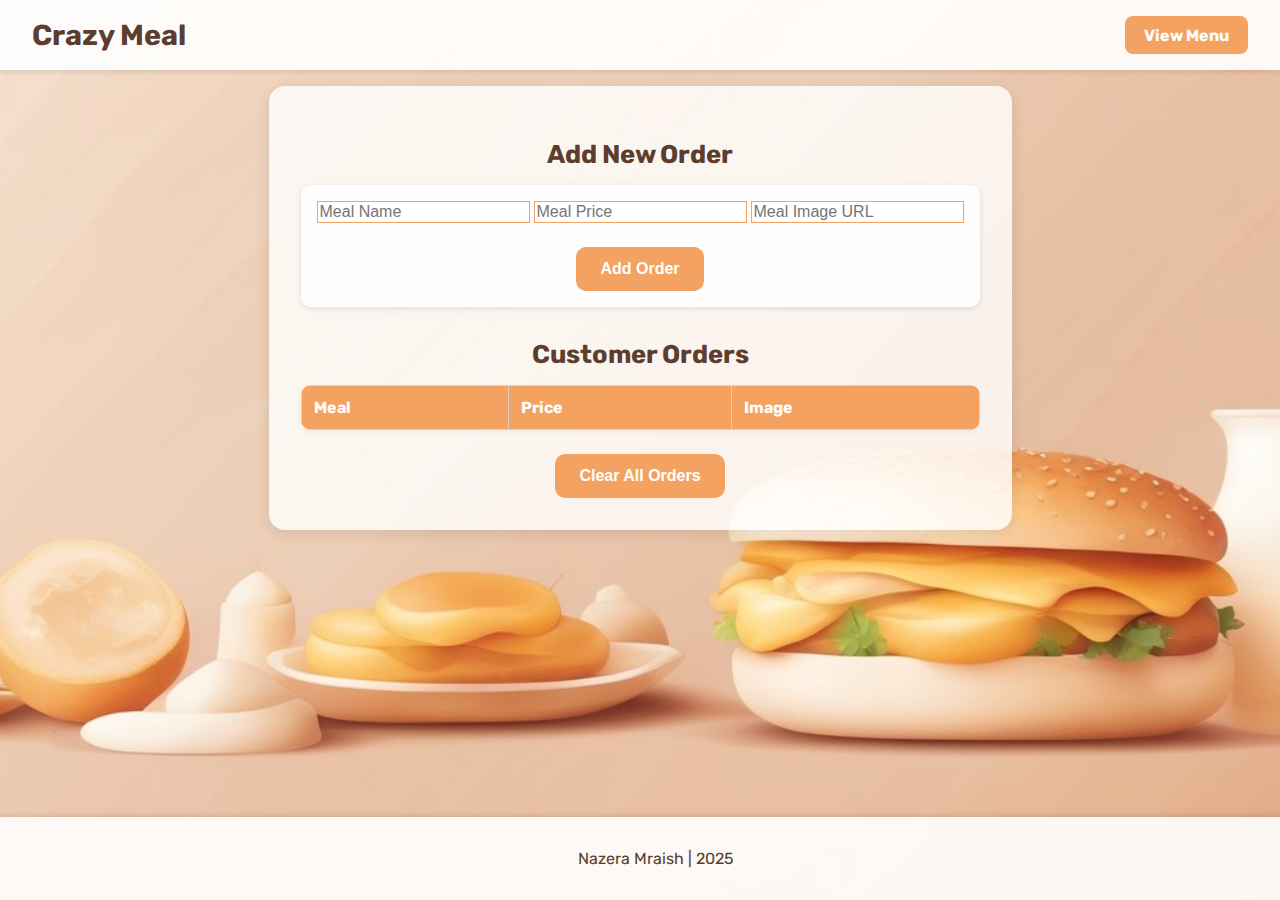
<file: index.html>
<!DOCTYPE html>
<html lang="en">
<head>
  <meta charset="UTF-8" />
  <title>Crazy Meal - Home</title>
  <link rel="stylesheet" href="css/style.css" />
  <script defer src="js/app.js"></script>
</head>
<body>
  <header>
  <div class="nav">
    <h1>Crazy Meal</h1>
    <a href="menu.html">View Menu</a>
  </div>
</header>


  <main>
    <h2>Add New Order</h2>
    <form id="orderForm">
      <input type="text" id="mealName" placeholder="Meal Name" required />
      <input type="number" id="mealPrice" placeholder="Meal Price" required />
      <input type="text" id="mealImage" placeholder="Meal Image URL" required />
      <button type="submit">Add Order</button>
    </form>

    <h2>Customer Orders</h2>
    <table id="ordersTable">
      <thead>
        <tr>
          <th>Meal</th>
          <th>Price</th>
          <th>Image</th>
        </tr>
      </thead>
      <tbody></tbody>
    </table>

    <button id="clearOrders">Clear All Orders</button>
  </main>

  <footer>
    <p> Nazera Mraish | 2025</p>
  </footer>
</body>
</html>
</file>
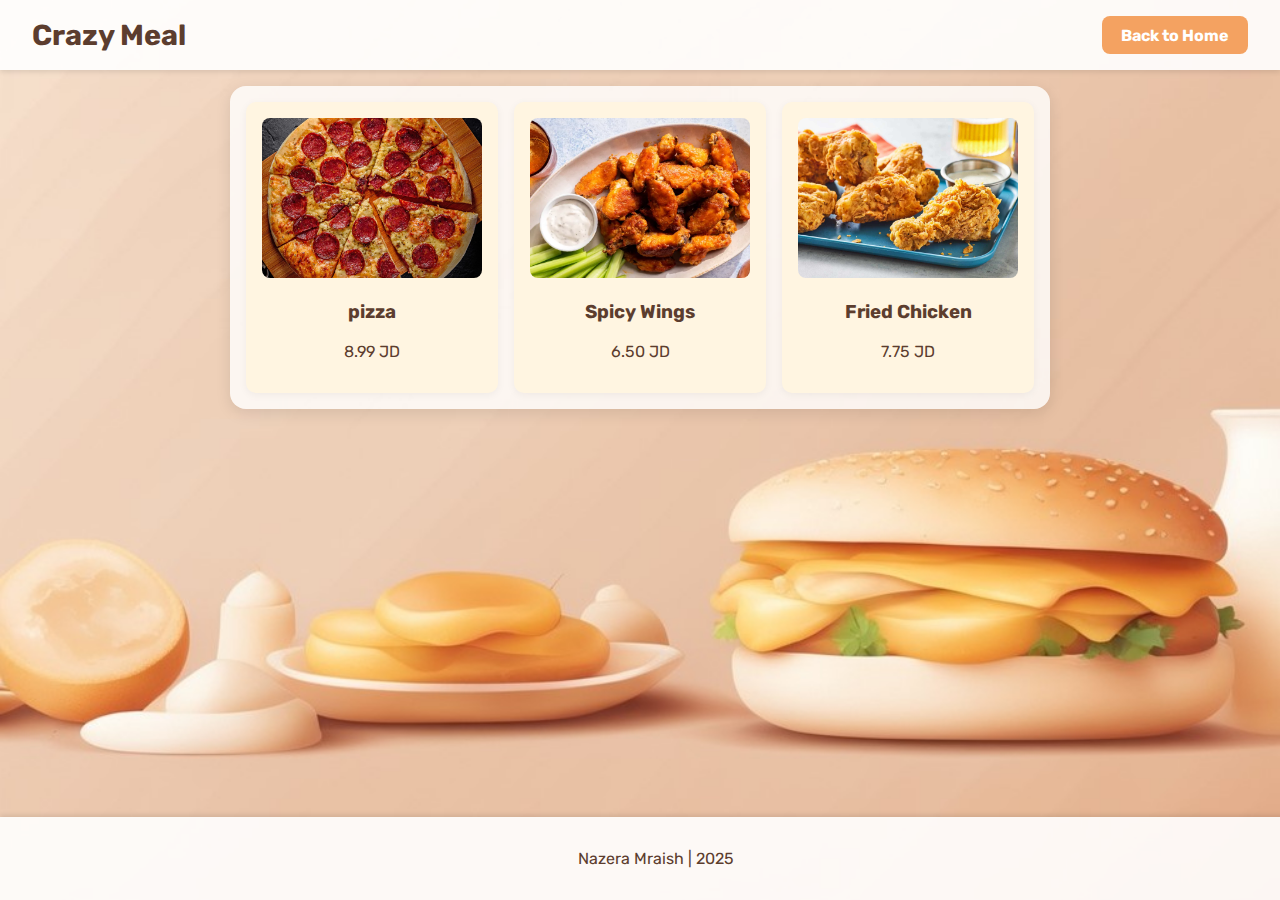
<file: menu.html>
<!DOCTYPE html>
<html lang="en">
<head>
  <meta charset="UTF-8" />
  <title>Crazy Meal - Menu</title>
  <link rel="stylesheet" href="css/style.css" />
</head>
<body>
   <header>
  <div class="nav">
    <h1>Crazy Meal</h1>
    <a href="index.html">Back to Home</a>
  </div>
</header>

  <main class="menu">
    <div class="card">
      <img src="images/pizza.webp" alt="pizza" />
      <h3>pizza</h3>
      <p>8.99 JD</p>
    </div>
    <div class="card">
      <img src="images/SpicyWings.webp" alt="Spicy Wings" />
      <h3>Spicy Wings</h3>
      <p>6.50 JD</p>
    </div>
    <div class="card">
      <img src="images/friedchicken.jpg" alt="Fried Chicken" />
      <h3>Fried Chicken</h3>
      <p>7.75 JD</p>
    </div>
  </main>

  <footer>
    <p>Nazera Mraish | 2025</p>
  </footer>
</body>
</html>
</file>
<file: css/style.css>
@import url('https://fonts.googleapis.com/css2?family=Rubik&display=swap');

body {
  font-family: 'Rubik', sans-serif;
  margin: 0;
  padding: 0;
  min-height: 100vh;
  background-image: url("../images/bg.jpg"); 
  background-size: cover;
  background-repeat: no-repeat;
  background-position: center;
  color: #5c3d2e; 
  display: flex;
  flex-direction: column;
}

header {
  background-color: rgba(255, 255, 255, 0.9);
  padding: 1rem 2rem;
  box-shadow: 0 2px 5px rgba(0,0,0,0.1);
}

.nav {
  display: flex;
  justify-content: space-between;
  align-items: center;
}

.nav h1 {
  margin: 0;
  font-size: 1.8rem;
  color: #5c3d2e;
}

.nav a {
  text-decoration: none;
  background-color: #f4a261;
  color: white;
  padding: 0.6rem 1.2rem;
  border-radius: 8px;
  font-weight: bold;
  transition: background-color 0.3s ease;
}

.nav a:hover {
  background-color: #e76f51;
}

footer {
  background-color: rgba(255, 255, 255, 0.9);
  color: #5c3d2e;
  text-align: center;
  padding: 1rem;
  position: relative;
  bottom: 0;
  width: 100%;
  box-shadow: 0 -2px 5px rgba(0,0,0,0.1);
  margin-top: auto;
}

main {
  background-color: rgba(255, 255, 255, 0.8);
  margin: 1rem auto;
  padding: 2rem;
  max-width: 800px;
  border-radius: 16px;
  box-shadow: 0 4px 15px rgba(0,0,0,0.1);
}

main h2 {
  text-align: center;
  color: #5c3d2e;
  margin-bottom: 1rem;
  font-size: 1.6rem;
}

form {
   background-color: rgba(255, 255, 255, 0.9);
  padding: 1rem;
  border-radius: 10px;
  box-shadow: 0 2px 6px rgba(0, 0, 0, 0.1);
  margin-bottom: 2rem;
}

form input {
  font-size: 1rem;
  border: 1px solid #ccc;
  border-color: #f4a261;
  color: #5c3d2e;
}

form button {
  display: block;
  margin: 1.5rem auto 0;
  padding: 0.8rem 1.5rem;
  background-color: #f4a261;
  color: white;
  border: none;
  border-radius: 10px;
  font-weight: bold;
  font-size: 1rem;
  cursor: pointer;
  transition: background-color 0.3s ease;
}

form button:hover {
  background-color: #e76f51;
}

#ordersTable {
  width: 100%;
  border-collapse: collapse;
  margin-top: 1rem;
  background-color: rgba(255, 255, 255, 0.9);
  border-radius: 10px;
  overflow: hidden;
  box-shadow: 0 2px 6px rgba(0, 0, 0, 0.05);
}

#ordersTable th {
  background-color: #f4a261;
  color: white;
  font-weight: bold;
  text-align: left;
}

#ordersTable td,
#ordersTable th {
  padding: 0.75rem;
  border: 1px solid #e0cfcf;
}

#ordersTable td img {
  width: 80px;
  height: 60px;
  object-fit: cover;
  border-radius: 6px;
}

#clearOrders {
  display: block;
  margin: 1.5rem auto 0;
  padding: 0.8rem 1.5rem;
  background-color: #f4a261;
  color: white;
  border: none;
  border-radius: 10px;
  font-weight: bold;
  font-size: 1rem;
  cursor: pointer;
  transition: background-color 0.3s ease;
}

#clearOrders:hover {
  background-color: #e76f51;
}

.menu {
  display: flex;
  flex-wrap: wrap;
  justify-content: center;
  gap: 1rem;
  padding: 1rem;
}

.card {
  background-color: #fff5e1;
  color: #5c3d2e;
  padding: 1rem;
  width: 220px;
  border-radius: 10px;
  text-align: center;
  box-shadow: 0 2px 8px rgba(0, 0, 0, 0.05);
  transition: transform 0.3s ease;
}

.card:hover {
  transform: translateY(-5px);
}

.card img {
  width: 100%;
  height: 160px;
  object-fit: cover;
  border-radius: 8px;
}
</file>
